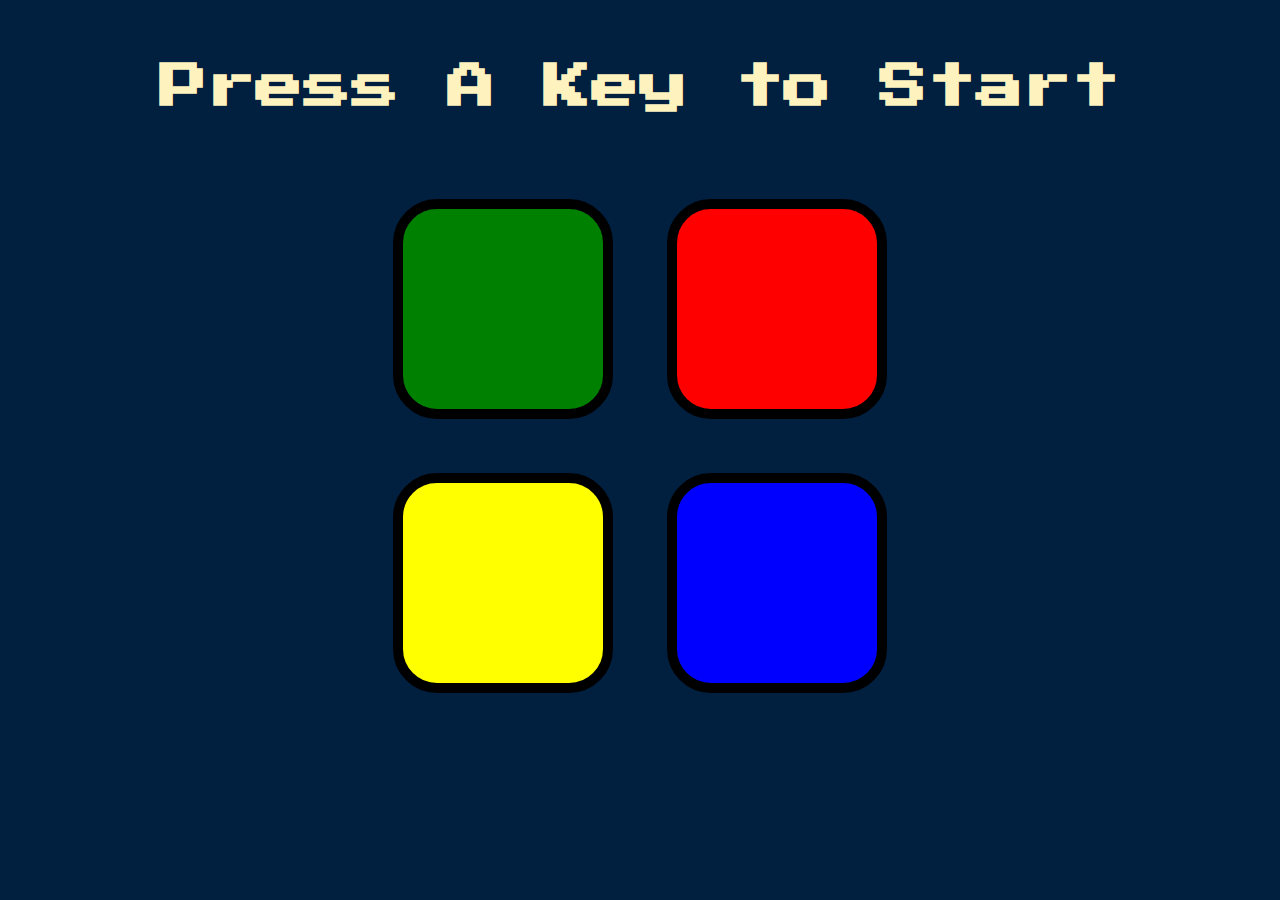
<file: Simon_Game/index.html>
<!DOCTYPE html>
<html lang="en" dir="ltr">

<head>
  <meta charset="utf-8">
  <title>Simon</title>
  <link rel="stylesheet" href="styles.css">
  <link href="https://fonts.googleapis.com/css?family=Press+Start+2P" rel="stylesheet">
</head>

<body>
  <h1 id="level-title">Press A Key to Start</h1>
  <div class="container">
    <div lass="row">

      <div type="button" id="green" class="btn green">

      </div>

      <div type="button" id="red" class="btn red">

      </div>
    </div>

    <div class="row">

      <div type="button" id="yellow" class="btn yellow">

      </div>
      <div type="button" id="blue" class="btn blue">

      </div>

    </div>

  </div>

  <script src="https://ajax.googleapis.com/ajax/libs/jquery/3.3.1/jquery.min.js"></script>
  <script src="game.js" charset="utf-8"></script>

</body>

</html>
</file>
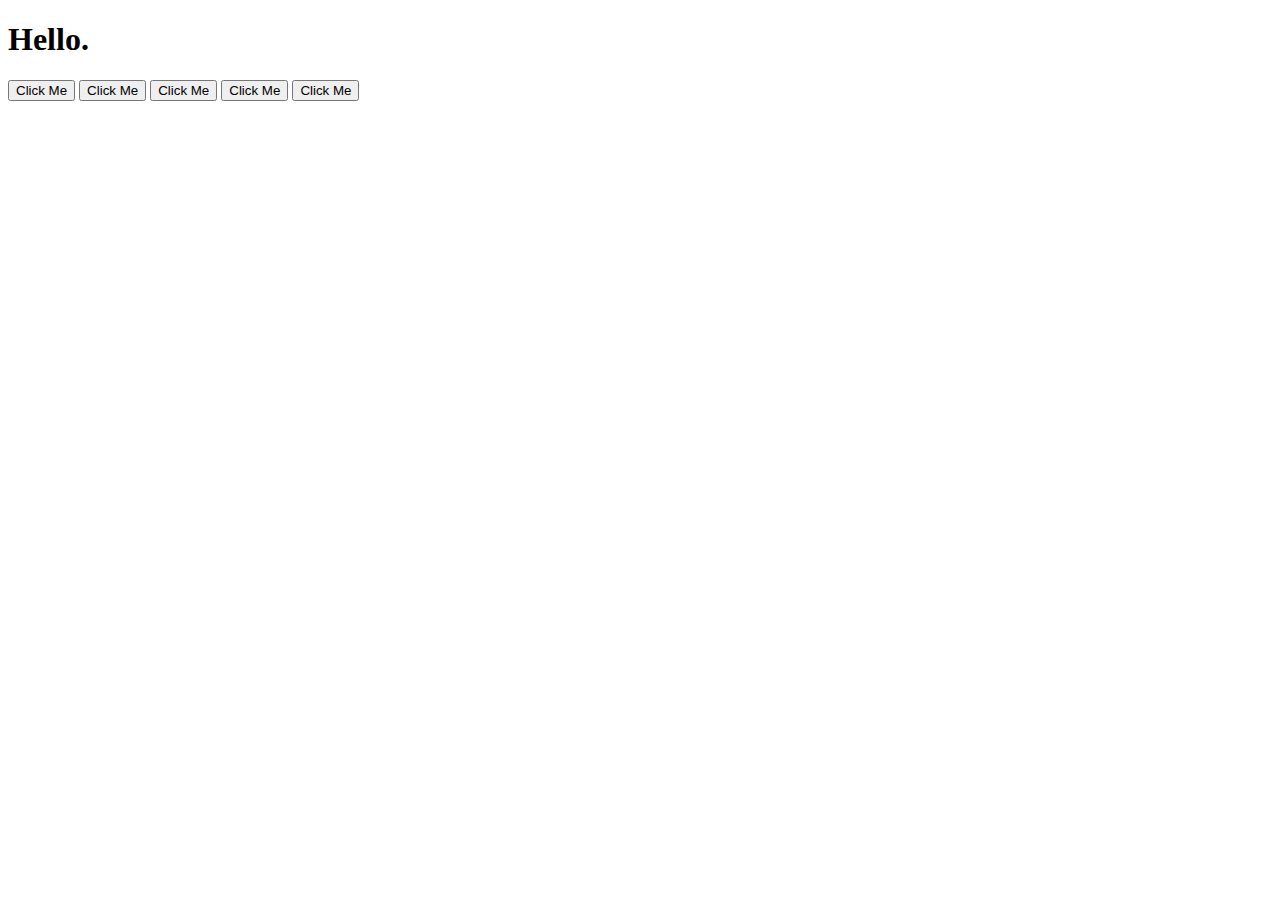
<file: udemy/jQuery/index.html>
<!DOCTYPE html>
<html lang="en" dir="ltr">
  <head>
    <meta charset="utf-8">
    <title>jQuery</title>
    <link rel="stylesheet" href="styles.css">
  </head>
  <body>

    <h1>Hello.</h1>
    <button>Click Me</button>
    <button>Click Me</button>
    <button>Click Me</button>
    <button>Click Me</button>
    <button>Click Me</button>

    <script src="https://ajax.googleapis.com/ajax/libs/jquery/3.4.1/jquery.min.js"></script>
    <script src="index.js" charset="utf-8"></script>

  </body>
</html>
</file>
<file: Simon_Game/styles.css>
body {
  text-align: center;
  background-color: #011F3F;
}

#level-title {
  font-family: 'Press Start 2P', cursive;
  font-size: 3rem;
  margin:  5%;
  color: #FEF2BF;
}

.container {
  display: block;
  width: 50%;
  margin: auto;

}

.btn {
  margin: 25px;
  display: inline-block;
  height: 200px;
  width: 200px;
  border: 10px solid black;
  border-radius: 20%;
}

.game-over {
  background-color: red;
  opacity: 0.8;
}

.red {
  background-color: red;
}

.green {
  background-color: green;
}

.blue {
  background-color: blue;
}

.yellow {
  background-color: yellow;
}

.pressed {
  box-shadow: 0 0 20px white;
  background-color: grey;
}
</file>
<file: udemy/jQuery/styles.css>
.big-title {
  font-size: 10rem;
  color: yellow;
  font-family: cursive;
}

.margin-50 {
  margin: 50px;
}
</file>
